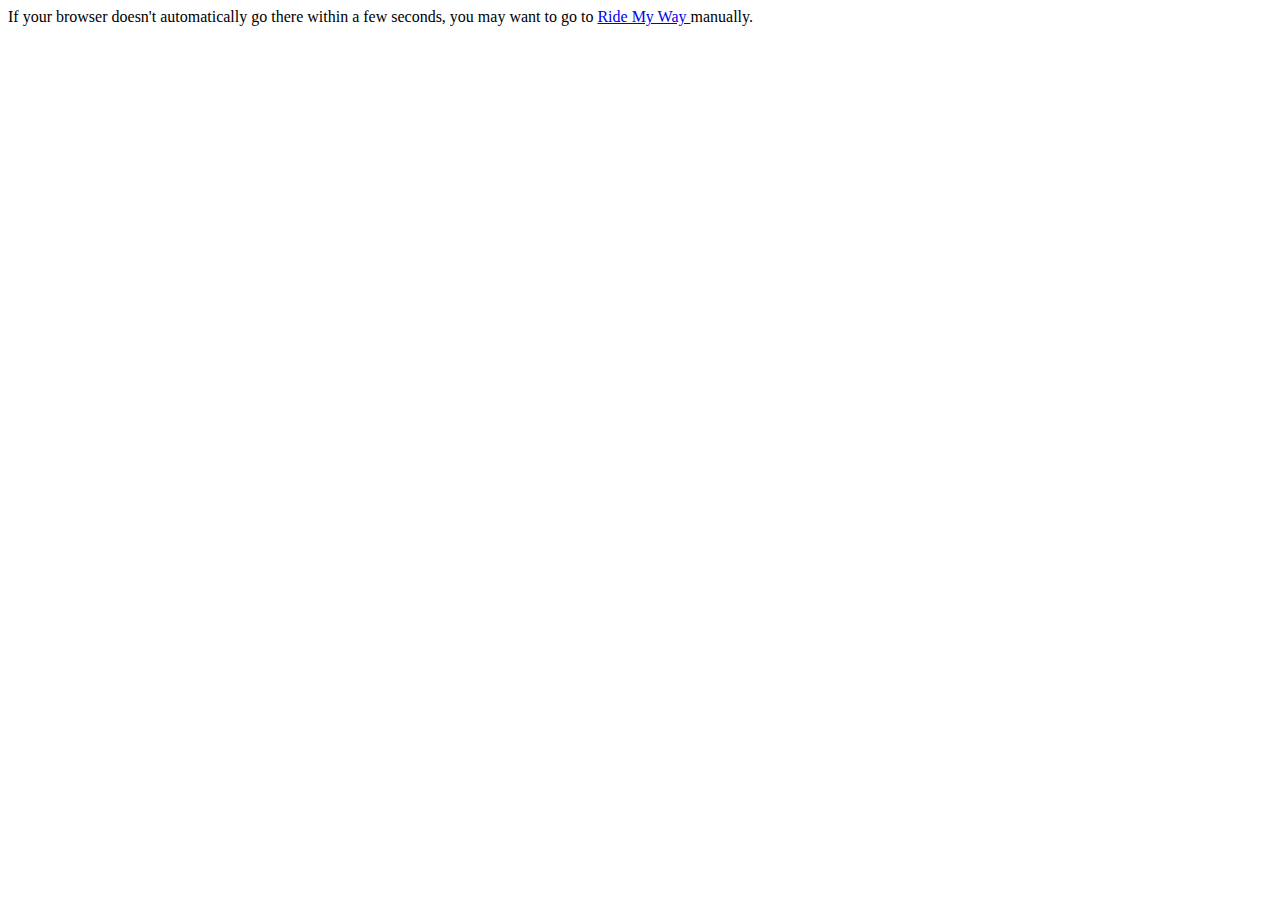
<file: index.html>
<!DOCTYPE html>
<html>
    <head>
        <meta charset="utf-8">
        <title>Ride My Way | Redirect..</title>
        <meta http-equiv="refresh" content="1; URL=https://joshuaondieki.github.io/ride-my-way/UI/landingpage.html">
    </head>
    <body>
        If your browser doesn't automatically go there within a few seconds,
        you may want to go to
        <a href="https://joshuaondieki.github.io/ride-my-way/UI/landingpage.html">
            Ride My Way
        </a>
        manually.
    </body>
</html>
</file>
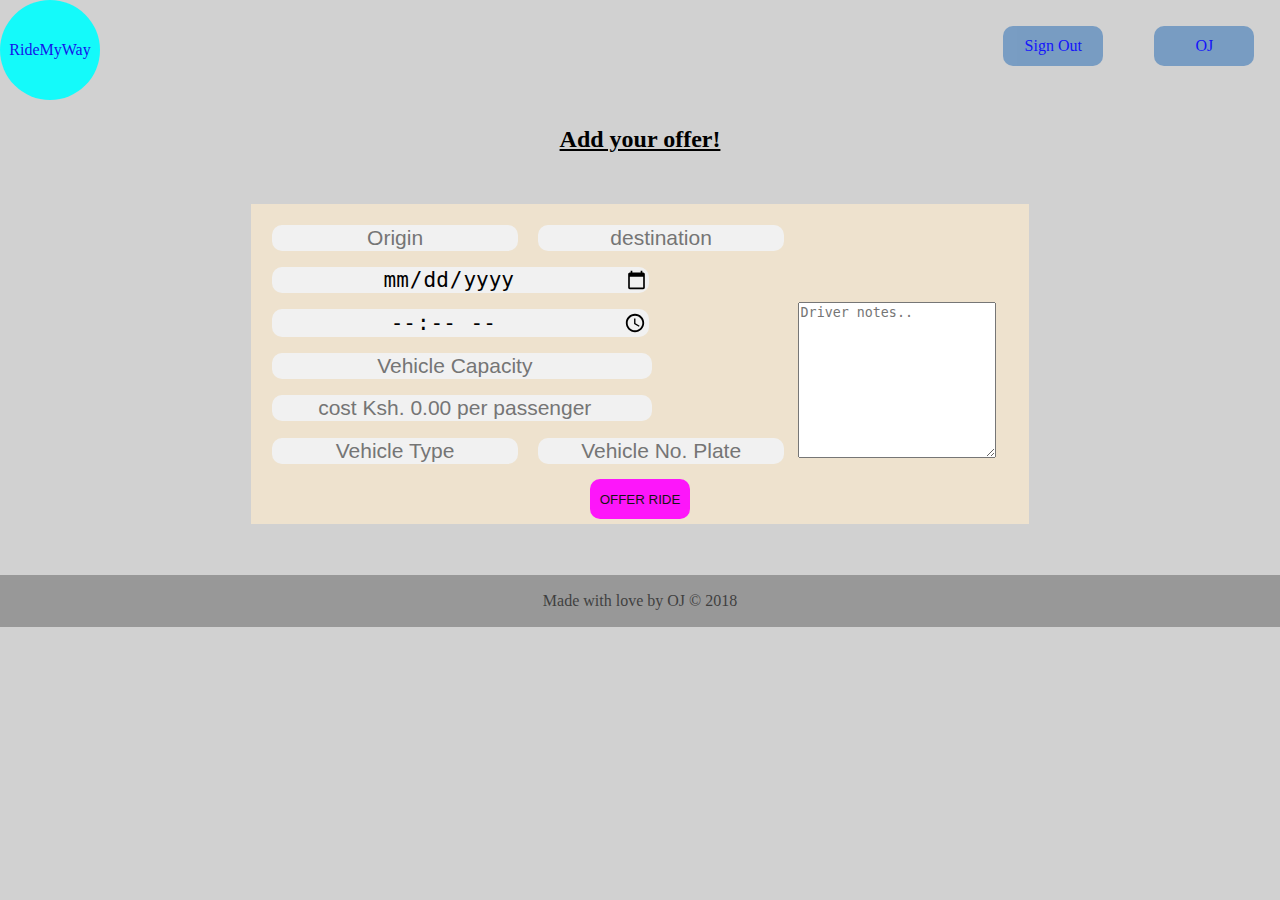
<file: UI/addrideoffer.html>
<!DOCTYPE html>
<html>
    <head>
        <meta charset="utf-8">
        <meta name="viewport" content="width=device-width, initial-scale=1.0">
        <title>Ride My Way | Add Offer</title>
        <link rel="stylesheet" href="static/css/driver.css">
        <link rel="stylesheet" href="static/css/main.css">
        <link rel="stylesheet" href="static/css/addrideoffer.css">
    </head>
    <body>
        <header>
            <a href="landingpage.html" class="logo">
                RideMyWay
            </a>
        </header>
            <a href="userprofile.html" class="profilebutton">
                OJ
            </a>
            <a href="landingpage.html" class="loginbutton">
                Sign Out
            </a>
        <br>
        <h2 class="welcome">Add your offer!</h2>
        <form class="offerform" action="driverhome.html">
            <div class="fieldset">
                <input type="text" name="origin" placeholder="Origin" required>
                <input type="text" name="destination" placeholder="destination" required>
                <input type="date" name="departure" placeholder="date of departure" required>
                <input type="time" name="departure" placeholder="time of departure" required>
                <input type="number" name="capacity" placeholder="Vehicle Capacity" required>
                <input type="number" name="contribution" placeholder="cost Ksh. 0.00 per passenger" required>
                <input type="text" name="vehicletype" placeholder="Vehicle Type" required>
                <input type="text" name="vehiclenumberplate" placeholder="Vehicle No. Plate" required>
            </div>
            <textarea name="drivernotes" rows="10" cols="50" placeholder="Driver notes.."></textarea>
            <button type="submit" class="add">OFFER RIDE</button>
        </form>
        <footer>Made with love by OJ &copy; 2018</footer>
    </body>
</html>
</file>
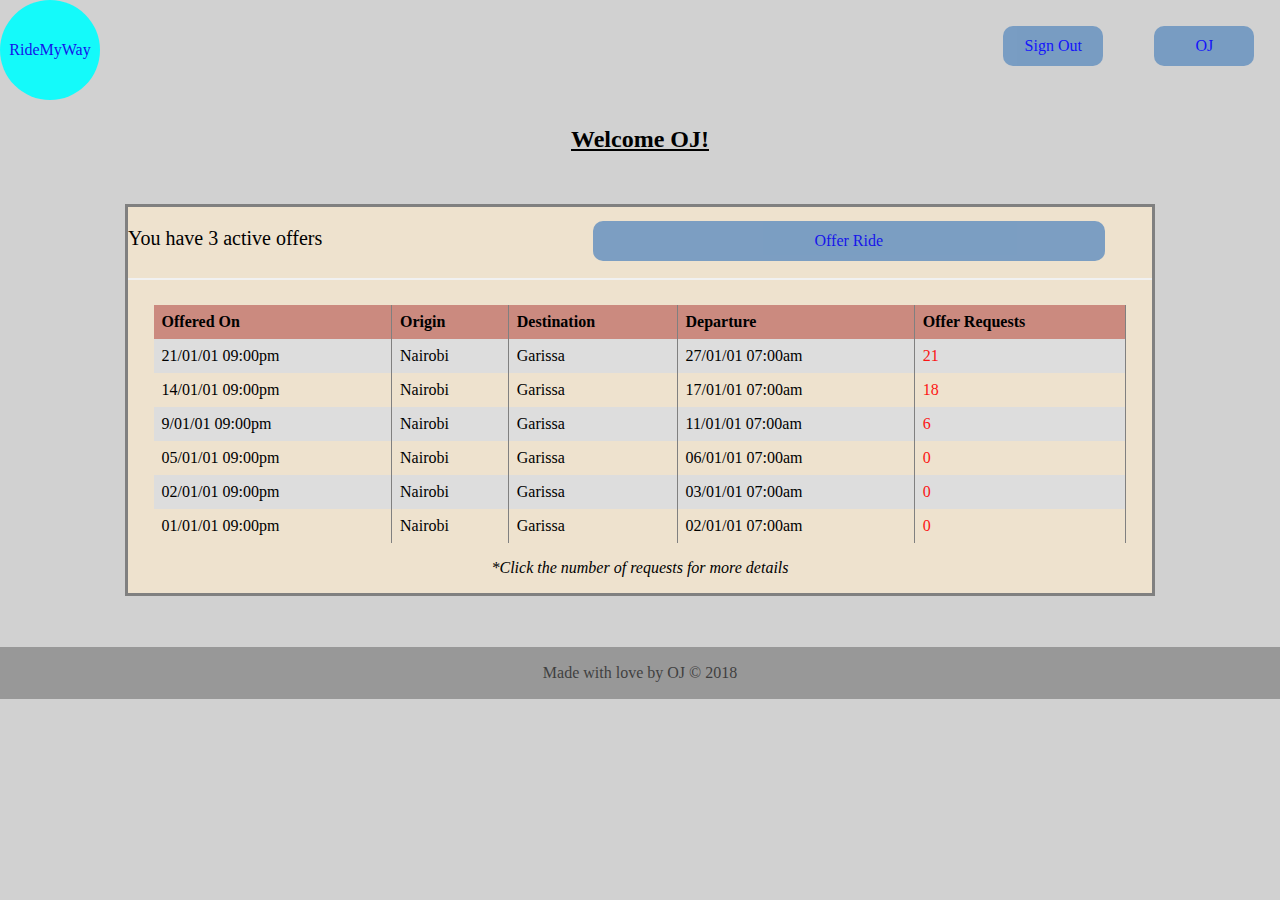
<file: UI/driverhome.html>
<!DOCTYPE html>
<html>
    <head>
        <meta charset="utf-8">
        <meta name="viewport" content="width=device-width, initial-scale=1.0">
        <title>Ride My Way</title>
        <link rel="stylesheet" href="static/css/driver.css">
        <link rel="stylesheet" href="static/css/main.css">
    </head>
    <body>
        <header>
            <a href="landingpage.html" class="logo">
                RideMyWay
            </a>
        </header>
            <a href="userprofile.html" class="profilebutton">
                OJ
            </a>
            <a href="landingpage.html" class="loginbutton">
                Sign Out
            </a>
        <br>
        <h2 class="welcome">Welcome OJ!</h2>
        <div class="ridesoffered">
            <p class="ridesinfo">You have 3 active offers</p>
            <a href="addrideoffer.html" class="offerride">Offer Ride</a>
            <hr/>
            <div class="ridesheader">
                <table>
                  <tr>
                    <th>Offered On</th>
                    <th>Origin</th>
                    <th>Destination</th>
                    <th>Departure</th>
                    <th>Offer Requests</th>
                  </tr>
                  <tr>
                    <td>21/01/01 09:00pm</td>
                    <td>Nairobi</td>
                    <td>Garissa</td>
                    <td>27/01/01 07:00am</td>
                    <td class="requests"><a href="rideofferdetails.html">21</a></td>
                  </tr>
                  <tr>
                    <td>14/01/01 09:00pm</td>
                    <td>Nairobi</td>
                    <td>Garissa</td>
                    <td>17/01/01 07:00am</td>
                    <td class="requests"><a href="rideofferdetails.html">18</a></td>
                  </tr>
                  <tr>
                    <td>9/01/01 09:00pm</td>
                    <td>Nairobi</td>
                    <td>Garissa</td>
                    <td>11/01/01 07:00am</td>
                    <td class="requests"><a href="rideofferdetails.html">6</a></td>
                  </tr>
                  <tr>
                    <td>05/01/01 09:00pm</td>
                    <td>Nairobi</td>
                    <td>Garissa</td>
                    <td>06/01/01 07:00am</td>
                    <td class="requests"><a href="rideofferdetails.html">0</a></td>
                  </tr>
                  <tr>
                    <td>02/01/01 09:00pm</td>
                    <td>Nairobi</td>
                    <td>Garissa</td>
                    <td>03/01/01 07:00am</td>
                    <td class="requests"><a href="rideofferdetails.html">0</a></td>
                  </tr>
                  <tr>
                    <td>01/01/01 09:00pm</td>
                    <td>Nairobi</td>
                    <td>Garissa</td>
                    <td>02/01/01 07:00am</td>
                    <td class="requests"><a href="rideofferdetails.html">0</a></td>
                  </tr>
                </table>
                <p class="info"><i>*Click the number of requests for more details</i></p>
            </div>
        </div>
        <footer>Made with love by OJ &copy; 2018</footer>
    </body>
</html>
</file>
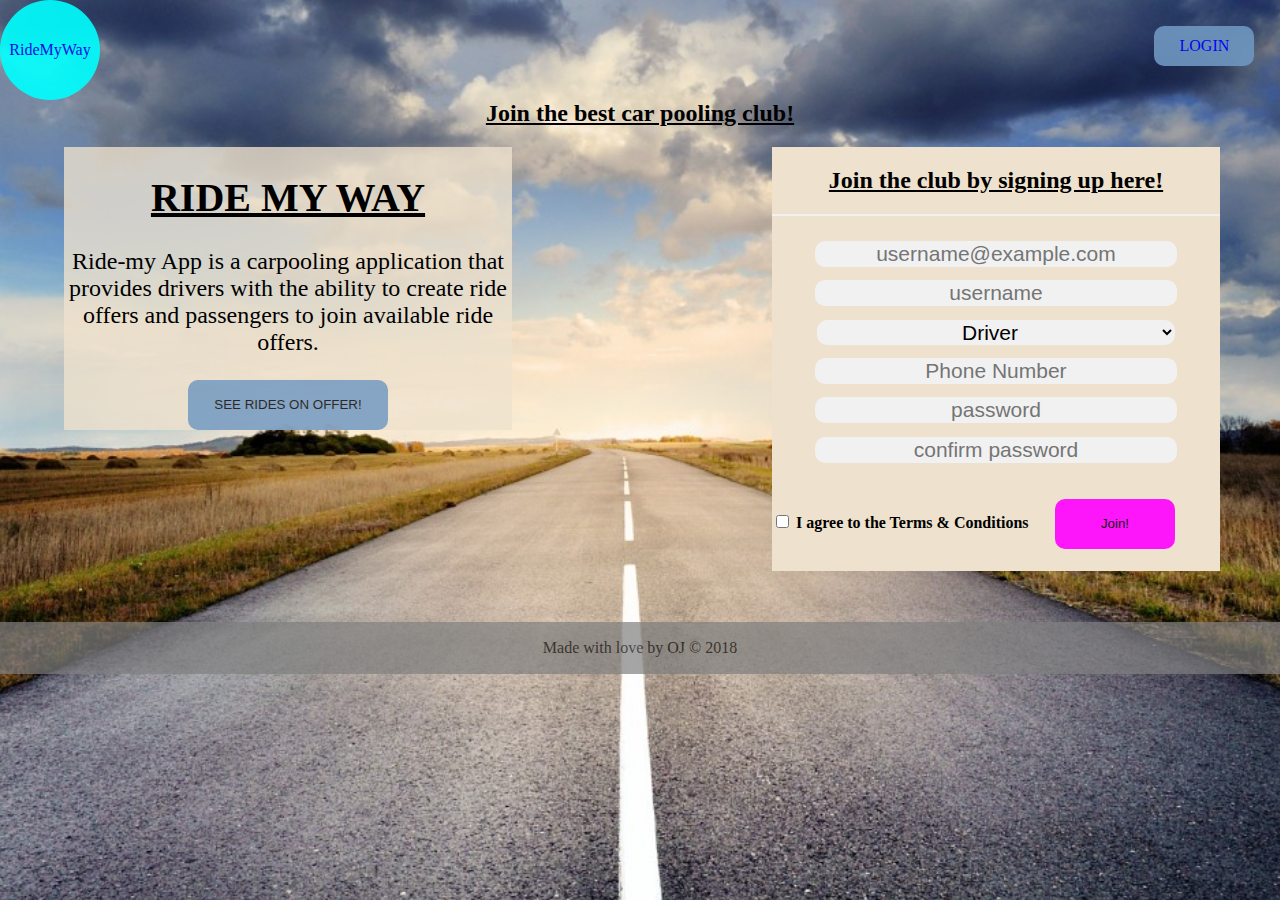
<file: UI/landingpage.html>
<!DOCTYPE html>
<html>
    <head>
        <meta charset="utf-8">
        <meta name="viewport" content="width=device-width, initial-scale=1.0">
        <title>Ride My Way</title>
        <link rel="stylesheet" href="static/css/landingpage.css">
        <link rel="stylesheet" href="static/css/main.css">
    </head>
    <body>
        <header>
            <a href="landingpage.html" class="logo">
                RideMyWay
            </a>
        </header>
        <a href="login.html" class="loginbutton">
            LOGIN
        </a>
        <h2 class="slogan">Join the best car pooling club!</h2>
        <section class="intro">
            <h1>RIDE MY WAY</h1>
            <p>
                Ride-my App is a carpooling application that provides
                drivers with the ability to create ride offers
                and passengers to join available ride offers.
            </p>
            <a href="passengerhome.html"><button class="call-to-action" type="button" name="call-to-action">
                SEE RIDES ON OFFER!
            </button></a>
        </section>
        <form class="signupform" action="login.html">
            <h2>Join the club by signing up here!</h2>
            <hr>
            <input type="email" placeholder="username@example.com" name="email" required>
            <input type="text" name="username" placeholder="username" required>
            <select name="usertype" required>
              <option value="driver">Driver</option>
              <option value="passenger">Passenger</option>
            </select>
            <input type="tel" name="contacts" placeholder="Phone Number" required>
            <input type="password" placeholder="password" name="password" required>
            <input type="password" placeholder="confirm password" name="confirmpassword" required>
            <label>
              <input type="checkbox" required> I agree to the Terms & Conditions
            </label>
              <button type="submit" class="signupbutton">Join!</button>
        </form>
        <footer>Made with love by OJ &copy; 2018</footer>
    </body>
</html>
</file>
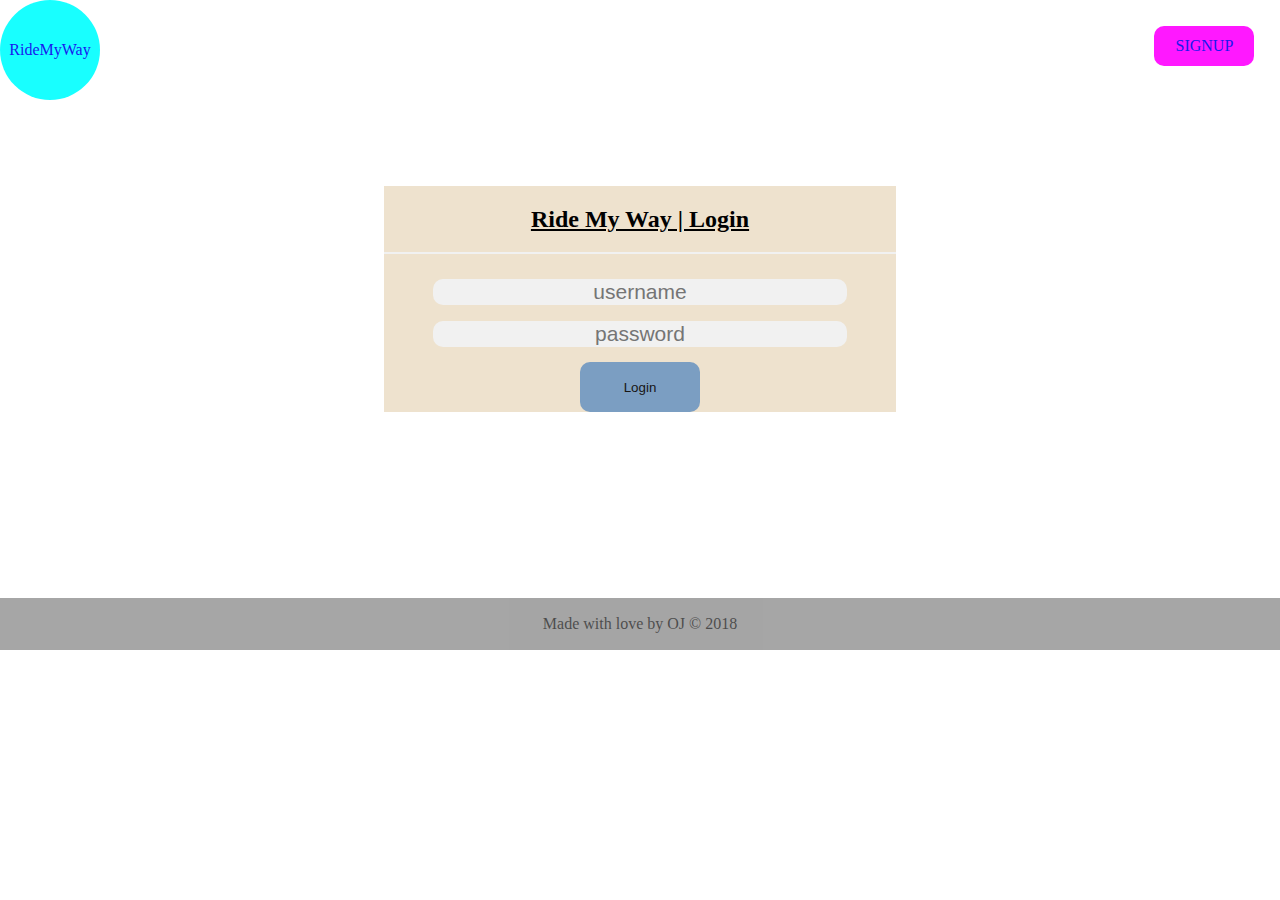
<file: UI/login.html>
<!DOCTYPE html>
<html>
    <head>
        <meta charset="utf-8">
        <meta name="viewport" content="width=device-width, initial-scale=1.0">
        <title>Ride My Way</title>
        <link rel="stylesheet" href="static/css/main.css">
        <link rel="stylesheet" href="static/css/login.css">
    </head>
    <body>
        <header>
            <a href="landingpage.html" class="logo">
                RideMyWay
            </a>
        </header>
        <a href="landingpage.html" class="signupbutton">
            SIGNUP
        </a>
        <form class="loginform" action="driverhome.html">
            <h2>Ride My Way | Login</h2>
            <hr>
            <input type="text" name="username" placeholder="username" required>
            <input type="password" placeholder="password" name="password" required>
            <button type="submit" class="login">Login</button>
        </form>
        <footer>Made with love by OJ &copy; 2018</footer>
    </body>
</html>
</file>
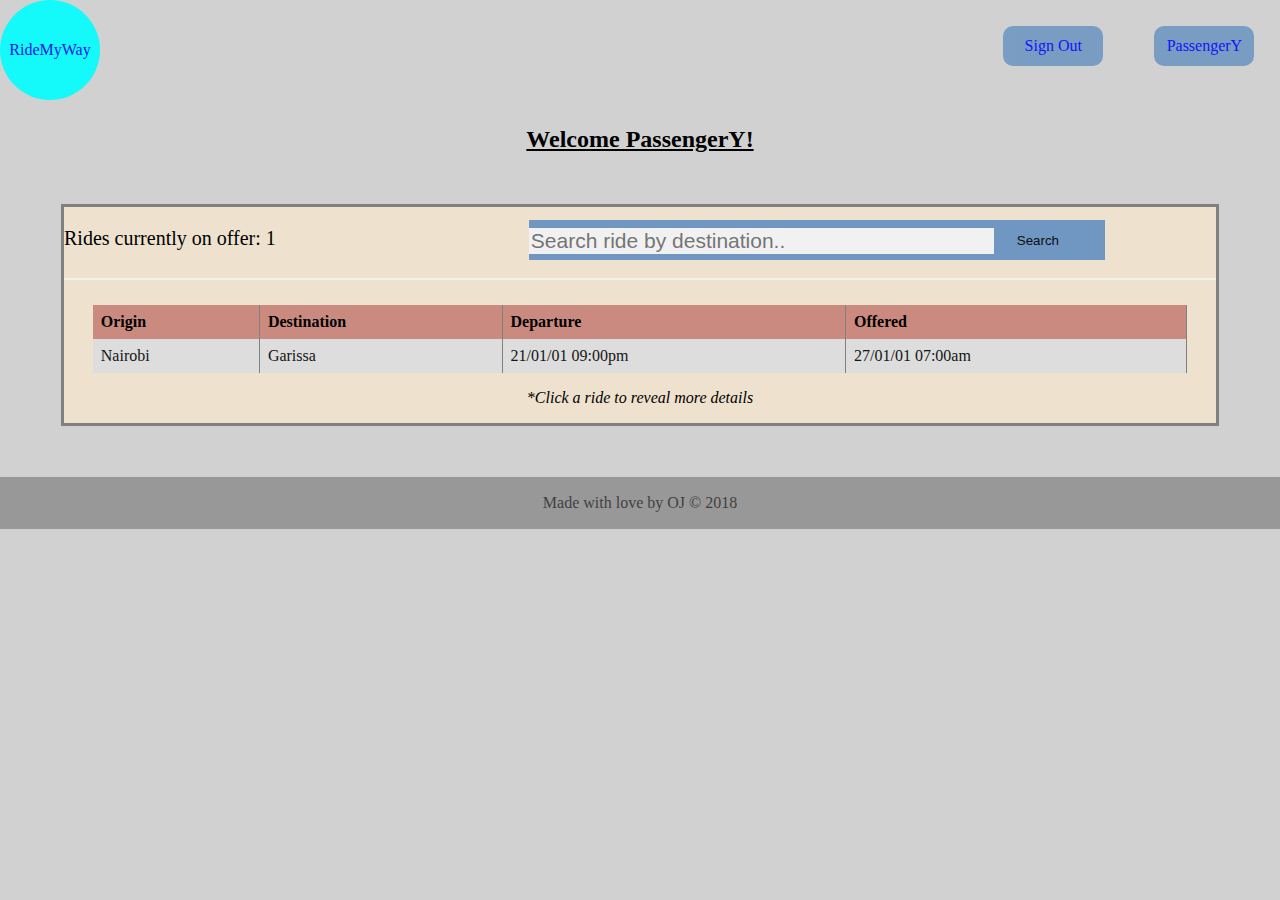
<file: UI/passengerhome.html>
<!DOCTYPE html>
<html>
    <head>
        <meta charset="utf-8">
        <meta name="viewport" content="width=device-width, initial-scale=1.0">
        <title>Ride My Way</title>
        <link rel="stylesheet" href="static/css/passenger.css">
        <link rel="stylesheet" href="static/css/main.css">
    </head>
    <body>
        <header>
            <a href="landingpage.html" class="logo">
                RideMyWay
            </a>
        </header>
            <a href="userprofile.html" class="profilebutton">
                PassengerY
            </a>
            <a href="landingpage.html" class="loginbutton">
                Sign Out
            </a>
        <br>
        <h2 class="welcome">Welcome PassengerY!</h2>
        <div class="ridesoffered">
            <p class="ridesinfo">Rides currently on offer: 1</p>
            <form class="searchform">
                <input type="text" placeholder="Search ride by destination.." name="search" class="searchfield">
                <button type="submit" name="search" class="searchbutton">Search</button>
            </form>
            <hr/>
            <div class="ridesheader">
                <table>
                  <tr>
                    <th>Origin</th>
                    <th>Destination</th>
                    <th>Departure</th>
                    <th>Offered</th>
                  </tr>
                  <tr class="rideoffer">
                      <td><a href="ridedetails.html">Nairobi</a></td>
                      <td><a href="ridedetails.html">Garissa</a></td>
                      <td><a href="ridedetails.html">21/01/01 09:00pm</a></td>
                      <td><a href="ridedetails.html">27/01/01 07:00am</a></td>
                  </tr>
                </table>
                <p class="info"><i>*Click a ride to reveal more details</i></p>
            </div>
        </div>
        <footer>Made with love by OJ &copy; 2018</footer>
    </body>
</html>
</file>
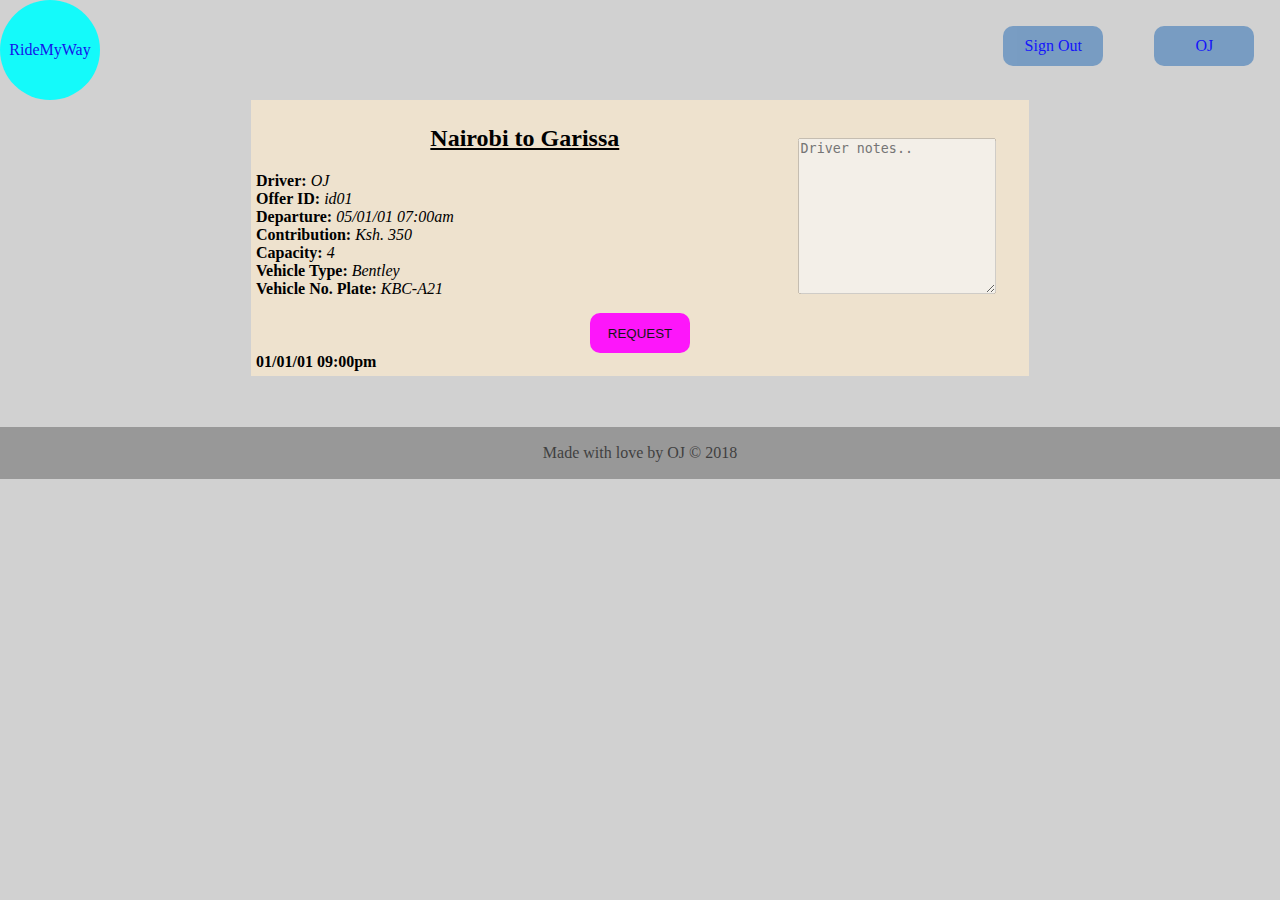
<file: UI/ridedetails.html>
<!DOCTYPE html>
<html>
    <head>
        <meta charset="utf-8">
        <meta name="viewport" content="width=device-width, initial-scale=1.0">
        <title>Ride My Way | Add Offer</title>
        <link rel="stylesheet" href="static/css/main.css">
        <link rel="stylesheet" href="static/css/ridedetails.css">
    </head>
    <body>
        <header>
            <a href="landingpage.html" class="logo">
                RideMyWay
            </a>
        </header>
            <a href="userprofile.html" class="profilebutton">
                OJ
            </a>
            <a href="landingpage.html" class="loginbutton">
                Sign Out
            </a>
        <br>
        <form class="offerform" action="passengerhome.html">
            <div class="ridedetails">
                <div><h2>Nairobi to Garissa</h2></div>
                <div><label>Driver: </label><i>OJ</i></div>
                <div><label>Offer ID: </label><i>id01</i></div>
                <div><label>Departure: </label><i>05/01/01 07:00am</i></div>
                <div><label>Contribution: </label><i>Ksh. 350</i></div>
                <div><label>Capacity: </label><i>4</i></div>
                <div><label>Vehicle Type: </label><i>Bentley</i></div>
                <div><label>Vehicle No. Plate: </label><i>KBC-A21</i></div>
            </div>
            <textarea name="drivernotes" rows="10" cols="50" placeholder="Driver notes.." disabled></textarea>
            <button type="submit" name="request" class="add">REQUEST</button>
            <label>01/01/01 09:00pm</label>
        </form>
        <footer>Made with love by OJ &copy; 2018</footer>
    </body>
</html>
</file>
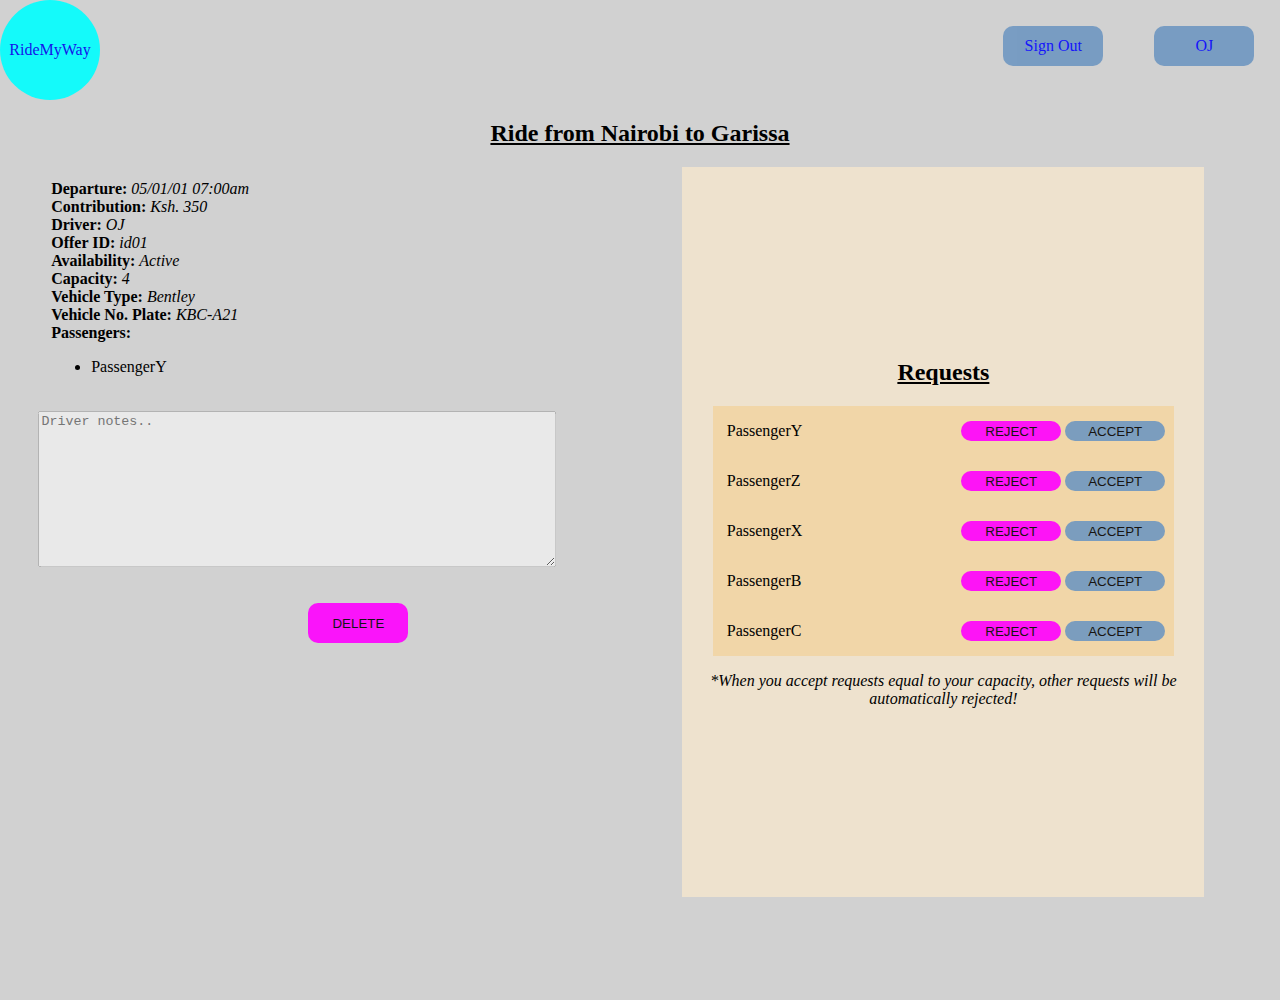
<file: UI/rideofferdetails.html>
<!DOCTYPE html>
<html>
    <head>
        <meta charset="utf-8">
        <meta name="viewport" content="width=device-width, initial-scale=1.0">
        <title>Ride My Way</title>
        <link rel="stylesheet" href="static/css/main.css">
        <link rel="stylesheet" href="static/css/rideofferdetails.css">
    </head>
    <body>
        <header>
            <a href="landingpage.html" class="logo">
                RideMyWay
            </a>
        </header>
            <a href="userprofile.html" class="profilebutton">
                OJ
            </a>
            <a href="landingpage.html" class="loginbutton">
                Sign Out
            </a>
        <br>
        <h2>Ride from Nairobi to Garissa</h2>
        <div class="detailscontainer">
            <div class="ridedetails">
                <div><label>Departure: </label><i>05/01/01 07:00am</i></div>
                <div><label>Contribution: </label><i>Ksh. 350</i></div>
                <div><label>Driver: </label><i>OJ</i></div>
                <div><label>Offer ID: </label><i>id01</i></div>
                <div><label>Availability: </label><i>Active</i></div>
                <div><label>Capacity: </label><i>4</i></div>
                <div><label>Vehicle Type: </label><i>Bentley</i></div>
                <div><label>Vehicle No. Plate: </label><i>KBC-A21</i></div>
                <div><label>Passengers: </label>
                    <ul>
                        <li>PassengerY</li>
                    </ul>
                </div>
            </div>
            <textarea name="drivernotes" rows="10" cols="50" placeholder="Driver notes.." disabled></textarea>
            <button type="submit" name="delete" class="delete">DELETE</button>
        </div>
        <div class="requestscontainer">
            <h2>Requests</h2>
            <div class="pendingrequest">
                <p class="passengername">PassengerY</p>
                <button type="button" name="reject" class="reject">REJECT</button>
                <button type="button" name="accept" class="accept">ACCEPT</button>
            </div>
            <div class="pendingrequest">
                <p class="passengername">PassengerZ</p>
                <button type="button" name="reject" class="reject">REJECT</button>
                <button type="button" name="accept" class="accept">ACCEPT</button>
            </div>
            <div class="pendingrequest">
                <p class="passengername">PassengerX</p>
                <button type="button" name="reject" class="reject">REJECT</button>
                <button type="button" name="accept" class="accept">ACCEPT</button>
            </div>
            <div class="pendingrequest">
                <p class="passengername">PassengerB</p>
                <button type="button" name="reject" class="reject">REJECT</button>
                <button type="button" name="accept" class="accept">ACCEPT</button>
            </div>
            <div class="pendingrequest">
                <p class="passengername">PassengerC</p>
                <button type="button" name="reject" class="reject">REJECT</button>
                <button type="button" name="accept" class="accept">ACCEPT</button>
            </div>
            <p class="info"><i>*When you accept requests equal to your capacity, other requests will be automatically rejected!</i></p>
        </div>
        <footer>Made with love by OJ &copy; 2018</footer>
    </body>
</html>
</file>
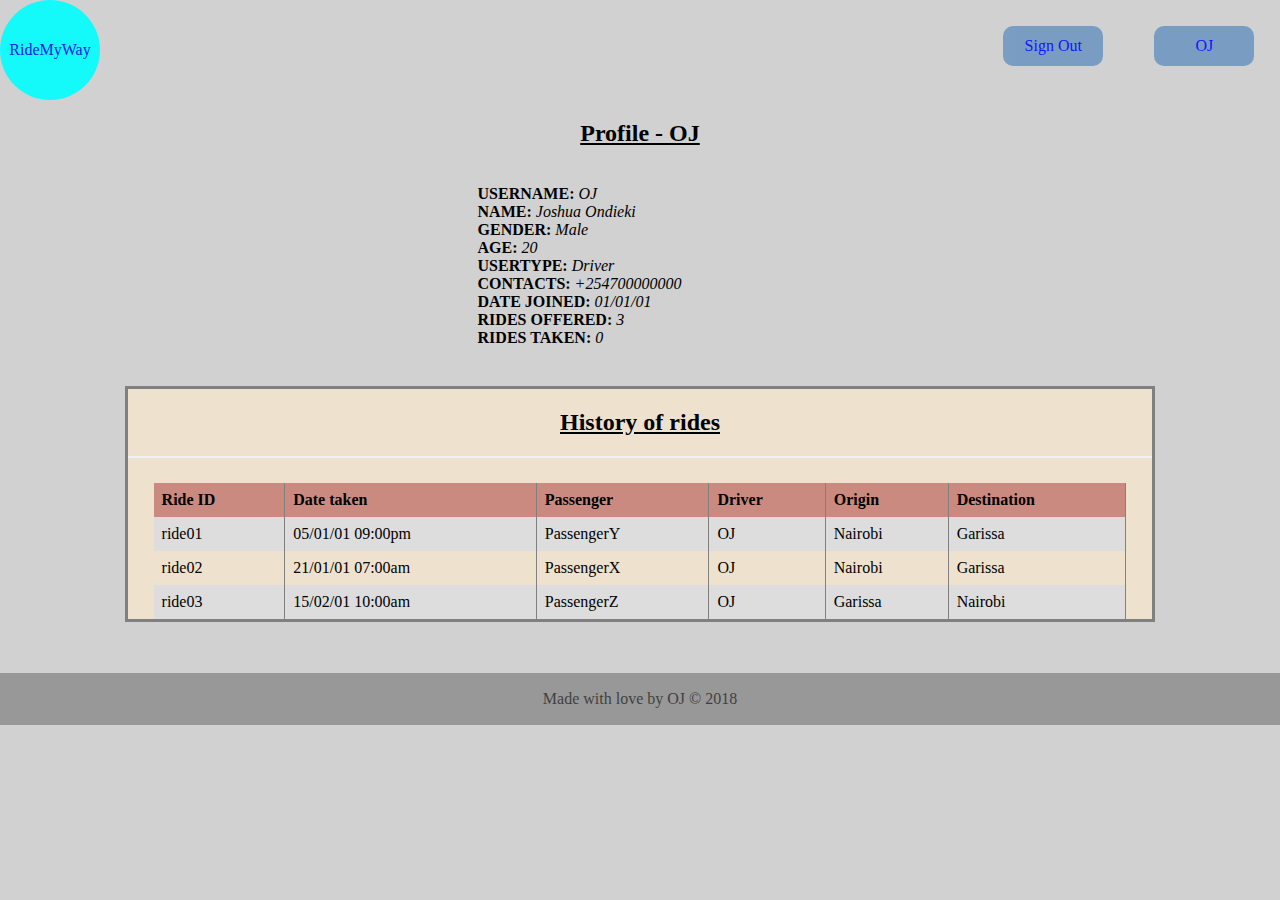
<file: UI/userprofile.html>
<!DOCTYPE html>
<html>
    <head>
        <meta charset="utf-8">
        <meta name="viewport" content="width=device-width, initial-scale=1.0">
        <title>Ride My Way</title>
        <link rel="stylesheet" href="static/css/main.css">
        <link rel="stylesheet" href="static/css/userprofile.css">
    </head>
    <body>
        <header>
            <a href="landingpage.html" class="logo">
                RideMyWay
            </a>
        </header>
            <a href="userprofile.html" class="profilebutton">
                OJ
            </a>
            <a href="landingpage.html" class="loginbutton">
                Sign Out
            </a>
        <br>
        <h2>Profile - OJ</h2>
        <div class="userdetails">
            <div><label>USERNAME: </label><i>OJ</i></div>
            <div><label>NAME: </label><i>Joshua Ondieki</i></div>
            <div><label>GENDER: </label><i>Male</i></div>
            <div><label>AGE: </label><i>20</i></div>
            <div><label>USERTYPE: </label><i>Driver</i></div>
            <div><label>CONTACTS: </label><i>+254700000000</i></div>
            <div><label>DATE JOINED: </label><i>01/01/01</i></div>
            <div><label>RIDES OFFERED: </label><i>3</i></div>
            <div><label>RIDES TAKEN: </label><i>0</i></div>
        </div>
        <div class="rideshistory">
            <h2>History of rides</h2>
            <hr/>
            <div class="ridesheader">
                <table>
                  <tr>
                      <th>Ride ID</th>
                      <th>Date taken</th>
                      <th>Passenger</th>
                      <th>Driver</th>
                      <th>Origin</th>
                      <th>Destination</th>
                  </tr>
                  <tr>
                      <td>ride01</td>
                      <td>05/01/01 09:00pm</td>
                      <td>PassengerY</td>
                      <td>OJ</td>
                      <td>Nairobi</td>
                      <td>Garissa</td>
                  </tr>
                  <tr>
                      <td>ride02</td>
                      <td>21/01/01 07:00am</td>
                      <td>PassengerX</td>
                      <td>OJ</td>
                      <td>Nairobi</td>
                      <td>Garissa</td>
                  </tr>
                  <tr>
                      <td>ride03</td>
                      <td>15/02/01 10:00am</td>
                      <td>PassengerZ</td>
                      <td>OJ</td>
                      <td>Garissa</td>
                      <td>Nairobi</td>
                  </tr>
                </table>
            </div>
        </div>
        <footer>Made with love by OJ &copy; 2018</footer>
    </body>
</html>
</file>
<file: UI/static/css/driver.css>
body {
    background: #0000002e;
}

.welcome {
    clear: both;
    display: block;
    margin: 2%;
    padding: 2%;
}

.ridesoffered {
    background: #eee2ce;
    border: 3px solid grey;
    margin: 0 auto;
    overflow: auto;
    width: 80%;
}

.offerride {
    background: #6f97c1;
    display: inline-block;
    height: 40px;
    line-height: 40px;
    margin-left: 5%;
    text-align: center;
    vertical-align: middle;
    width: 50%;

}

.ridesinfo {
    display: inline-block;
    font-size: 20px;
    width: 40%;
}

table {
    border-collapse: collapse;
    margin: auto;
    width: 95%;
}

th {
    background: #a52a2a7a;
}

td, th {
    border-right: 1px solid grey;
    padding: 8px;
    text-align: left;
}

td a {
    color: red;
    display: block;
    width: 100%;
}

.requests {
    cursor: pointer;
}
</file>
<file: UI/static/css/main.css>
html, body {
    height: 100%;
    overflow: auto;
    width: 100%;
}

body {
    margin: 0;
    position: relative;
}

.logo {
    background: cyan;
    border-radius: 50%;
    display: inline-block;
    height: 100px;
    line-height: 100px;
    text-align: center;
    vertical-align: middle;
    width: 100px;

}

a {
    text-decoration: none;
}

header {
    float: left;
}

nav {
    background-color: grey;
    float: right;
    height: 10%;
    opacity: 0.85;
    width: 50%;
}

.loginbutton {
    background-color: #6f97c1;
    color: blue;
    float: right;
    height: 40px;
    line-height: 40px;
    margin: 2%;
    text-align: center;
    width: 100px;
}

footer {
    align-content: center;
    background-color: grey;
    bottom: 0;
    height: 52px;
    line-height: 52px;
    margin-top: 4%;
    opacity: 0.7;
    text-align: center;
    vertical-align: middle;
    width: 100%;
}

button, a {
    border-radius: 10px;
    cursor: pointer;
    opacity: 0.9;
}

button:hover,a:hover {
    opacity: 1;
}

.profilebutton {
    background-color: #6f97c1;
    color: blue;
    float: right;
    height: 40px;
    line-height: 40px;
    margin: 2%;
    text-align: center;
    width: 100px;
}

tr:hover {
    background: #13c3c3;
}

tr:nth-child(even) {
    background-color: #dddddd;
}

tr:nth-child(even):hover {
    background: #13c3c3;
}

.add {
    background-color: magenta;
    border: none;
    display: block;
    height: 40px;
    left: 40%;
    line-height: 40px;
    margin: auto;
    margin-top: 2%;
    text-align: center;
    width: 100px;
}

label {
    font-weight: 900;
}

hr {
    border: 1px solid #f1f1f1;
    margin-bottom: 25px;
}

h1, h2 {
    text-align: center;
    text-decoration: underline;
}

.info {
    text-align: center;

}
</file>
<file: UI/static/css/addrideoffer.css>
input, select {
    background: #f1f1f1;
    border: none;
    border-radius: 10px;
    display: block;
    font-size: 21px;
    margin-left: 3%;
    margin-top: 3%;
    text-align: center;
    width: 70%;
}

input[type=text] {
    display: inline-block;
    width: 45%;
}

.offerform {
    align-content: center;
    background-color: #eee2ce;
    clear: both;
    margin: auto;
    padding: 5px;
    position: relative;
    vertical-align: middle;
    width: 60%;
}

.fieldset {
    display: inline-block;
    width: 70%;
}

textarea {
    display: inline-block;
    margin: auto;
    width: 25%;
}

@media only screen and (max-width: 600px) {
    .offerform {
        width: 95%;
    }

    .fieldset {
        display: block;
        width: 100%;
        margin: auto;
    }

    input[type=text] {
        display: block;
        margin: 3% auto;
        width: 90%;
    }

    input{
        margin: 3% auto;
        width: 90%;
    }

    textarea {
        display: block;
        width: 80%;
    }
}

@media only screen and (max-width: 990px) and (min-width: 600px) {
    .offerform{
        width: 60%;
    }
}
</file>
<file: UI/static/css/landingpage.css>
body {
    background-image: url(../images/road.jpg);
    background-size: cover;
}

.slogan {
    clear: both;
    text-align: center;
}

.intro {
    background-color: #eee2cec9;
    display: inline-block;
    height: auto;
    margin: auto;
    margin-left: 5%;
    margin-right: 20%;
    min-width: 35%;
    position: relative;
    vertical-align: top;
    width: 35%;
}

.intro>h1 {
    align-content: center;
    font-size: 40px;
    font-weight: 900;
}

.intro>p {
    font-size: 24px;
    text-align: center;
}

.signupform {
    align-content: center;
    background-color: #eee2ce;
    display: inline-block;
    min-width: 35%;
    vertical-align: middle;
}


@media only screen and (max-width: 990px) {
    .signupform{
        display: block;
        margin: 0 auto;
        width: 95%;
    }

    .intro{
        display: block;
        margin: 0 auto;
        width: 95%;
    }
}

.call-to-action {
    background-color: #6f97c1;
    border: none;
    display: block;
    height: 50px;
    margin: 0 auto;
    position: relative;
    width: 200px;

}

.signupbutton {
    background-color: magenta;
    border: none;
    height: 50px;
    left: 40%;
    margin: 5%;
    width: 120px;
}

input[type=text], input[type=password], input[type=email], input[type=tel], select {
    background: #f1f1f1;
    border: none;
    border-radius: 10px;
    display: block;
    font-size: 21px;
    margin: 3% auto 3% auto;
    text-align: center;
    width: 80%;

}

hr {
    border: 1px solid #f1f1f1;
    margin-bottom: 25px;
}
</file>
<file: UI/static/css/login.css>
.loginform {
    align-content: center;
    background-color: #eee2ce;
    clear: both;
    margin: 0 auto;
    vertical-align: middle;
    width: 80%;
}


input[type=text], input[type=password], input[type=email], select {
    background: #f1f1f1;
    border: none;
    border-radius: 10px;
    display: block;
    font-size: 21px;
    margin: 3% auto;
    text-align: center;
    width: 80%;
}

.signupbutton{
    background-color: magenta;
    border: none;
    float: right;
    height: 40px;
    left: 40%;
    line-height: 40px;
    margin: 2%;
    text-align: center;
    width: 100px;
}

.loginform {
    align-content: center;
    background-color: #eee2ce;
    clear: both;
    margin: 14.5% auto;
    position: relative;
    vertical-align: middle;
    width: 40%;
}

.login{
    background-color: #6f97c1;
    border: none;
    display: block;
    height: 50px;
    left: 40%;
    margin: 0 auto;
    width: 120px;
}

@media only screen and (max-width: 600px) {
    .loginform{
        margin-top: 40%;
        width: 95%;
    }
}

@media only screen and (max-width: 990px) and (min-width: 600px) {
    .loginform{
        margin-top: 20%;
        width: 60%;
    }
}
</file>
<file: UI/static/css/passenger.css>
body {
    background: #0000002e;
}

.welcome {
    clear: both;
    display: block;
    margin: 2%;
    padding: 2%;
}

.ridesoffered {
    background: #eee2ce;
    border: 3px solid grey;
    margin: 0 auto;
    overflow: auto;
    width: 90%;
}

.searchform {
    background: #6f97c1;
    display: inline-block;
    line-height: 40px;
    width: 50%;
}

.ridesinfo {
    display: inline-block;
    font-size: 20px;
    width: 40%;
}

table {
    border-collapse: collapse;
    margin: auto;
    width: 95%;
}

th {
    background: #a52a2a7a;
}

td, th {
    border-right: 1px solid grey;
    padding: 8px;
    text-align: left;
}

td a {
    color: red;
    display: block;
    width: 100%;
}

.rideoffer {
    cursor: pointer;
}

.info {
    text-align: center;

}

.searchfield {
    background: #f1f1f1;
    border: none;
    display: inline-block;
    font-size: 21px;
    height: 100%;
    margin-left: 0;
    vertical-align: middle;
    width: 80%;

}

.searchbutton {
    background-color: #6f97c1;
    border: none;
    border-radius: 0;
    display: inline-block;
    height: 100%;
    line-height: 80%;
    margin: 2%;
    text-align: center;
    width: 10%;
}

td a {
    color: black;
    display: block;
    height: 100%;
    width: 100%;
}

@media only screen and (max-width: 600px) {
    .searchform {
        display: block;
        width: 100%;
    }

    .ridesinfo {
        width: 100%;
    }

    .searchbutton {
        display: block;
        height: 30%;
        margin: 0 auto;
    }

    .searchfield {
        height: 70%;
        width: 100%;
    }
}
</file>
<file: UI/static/css/ridedetails.css>
body {
    background: #0000002e;
}

.offerform {
    align-content: center;
    background-color: #eee2ce;
    clear: both;
    margin: auto;
    padding: 5px;
    position: relative;
    vertical-align: middle;
    width: 60%;
}

label {
    width: 40%;
}

.ridedetails {
    display: inline-block;
    width: 70%;
}

textarea {
    display: inline-block;
    margin: auto;
    width: 25%;
}

@media only screen and (max-width: 600px) {
    .offerform {
        width: 95%;
    }

    .ridedetails {
        display: block;
        width: 100%;
        margin: auto;
    }

    textarea {
        display: block;
        width: 80%;
    }
}

@media only screen and (max-width: 990px) and (min-width: 600px) {
    .offerform{
        width: 60%;
    }
}
</file>
<file: UI/static/css/rideofferdetails.css>
body {
    background: #0000002e;
}

.accept {
    background-color: #6f97c1;
    border: none;
    display: inline-block;
    height: 20px;
    line-height: 20px;
    text-align: center;
    width: 100px;
}

.reject {
    background-color: magenta;
    border: none;
    display: inline-block;
    height: 20px;
    line-height: 20px;
    text-align: center;
    width: 100px;
}

.delete {
    background-color: magenta;
    border: none;
    display: block;
    height: 40px;
    left: 40%;
    line-height: 40px;
    margin: auto;
    margin-top: 2%;
    text-align: center;
    width: 100px;
}

.passengername {
    display: inline-block;
    margin-left: 3%;
    width: 50%;
}

.pendingrequest {
    margin: auto;
}

.detailscontainer {
    display: inline-block;
    margin-left: 3%;
    width: 50%;
}

.requestscontainer {
    align-content: center;
    background-color: #eee2ce;
    display: inline-block;
    height: 80%;
    padding: 5px;
    vertical-align: top;
    width: 40%;
}

label {
    width: 40%;
}

br {
    clear: both;
}

.ridedetails {
    margin: 2%;
    width: 70%;
}

textarea {
    margin: 3% auto;
    width: 80%;
}

@media only screen and (max-width: 600px) {
    .detailscontainer {
        display: block;
        width: 95%;
    }

    .requestscontainer {
        display: block;
        margin: 3% auto;
        width: 95%;
    }

    .ridedetails {
        display: block;
        width: 100%;
        margin: auto;
    }

    textarea {
        display: block;
        width: 80%;
    }

    .accept, .reject {
        font-size: 10px;
        width: 70px;
    }
}

@media only screen and (max-width: 990px) and (min-width: 600px) {
    .requestscontainer {
        width: 60%;
    }
}

.pendingrequest {
    background: #ff9f002e;
    width: 90%;
}
</file>
<file: UI/static/css/userprofile.css>
body {
    background: #0000002e;
}


.userdetails {
    align-content: center;
    margin: 3% auto;
    width: 30%;
}

.userdetails div {
    margin: auto;
    width: 90%;
}
label {
    margin-left: 3%;
    width: 40%;
}

br {
    clear: both;
}

@media only screen and (max-width: 600px) {
    .userdetails {
        width: 100%;
        margin: auto;
    }
}

@media only screen and (max-width: 990px) and (min-width: 600px) {
    .userdetails {
        width: 60%;
    }
}

.rideshistory {
    background: #eee2ce;
    border: 3px solid grey;
    margin: 0 auto;
    overflow: auto;
    width: 80%;
}

table {
    border-collapse: collapse;
    margin: auto;
    width: 95%;
}

th {
    background: #a52a2a7a;
}

td, th {
    border-right: 1px solid grey;
    padding: 8px;
    text-align: left;
}

td a {
    color: red;
    display: block;
    width: 100%;
}
</file>
